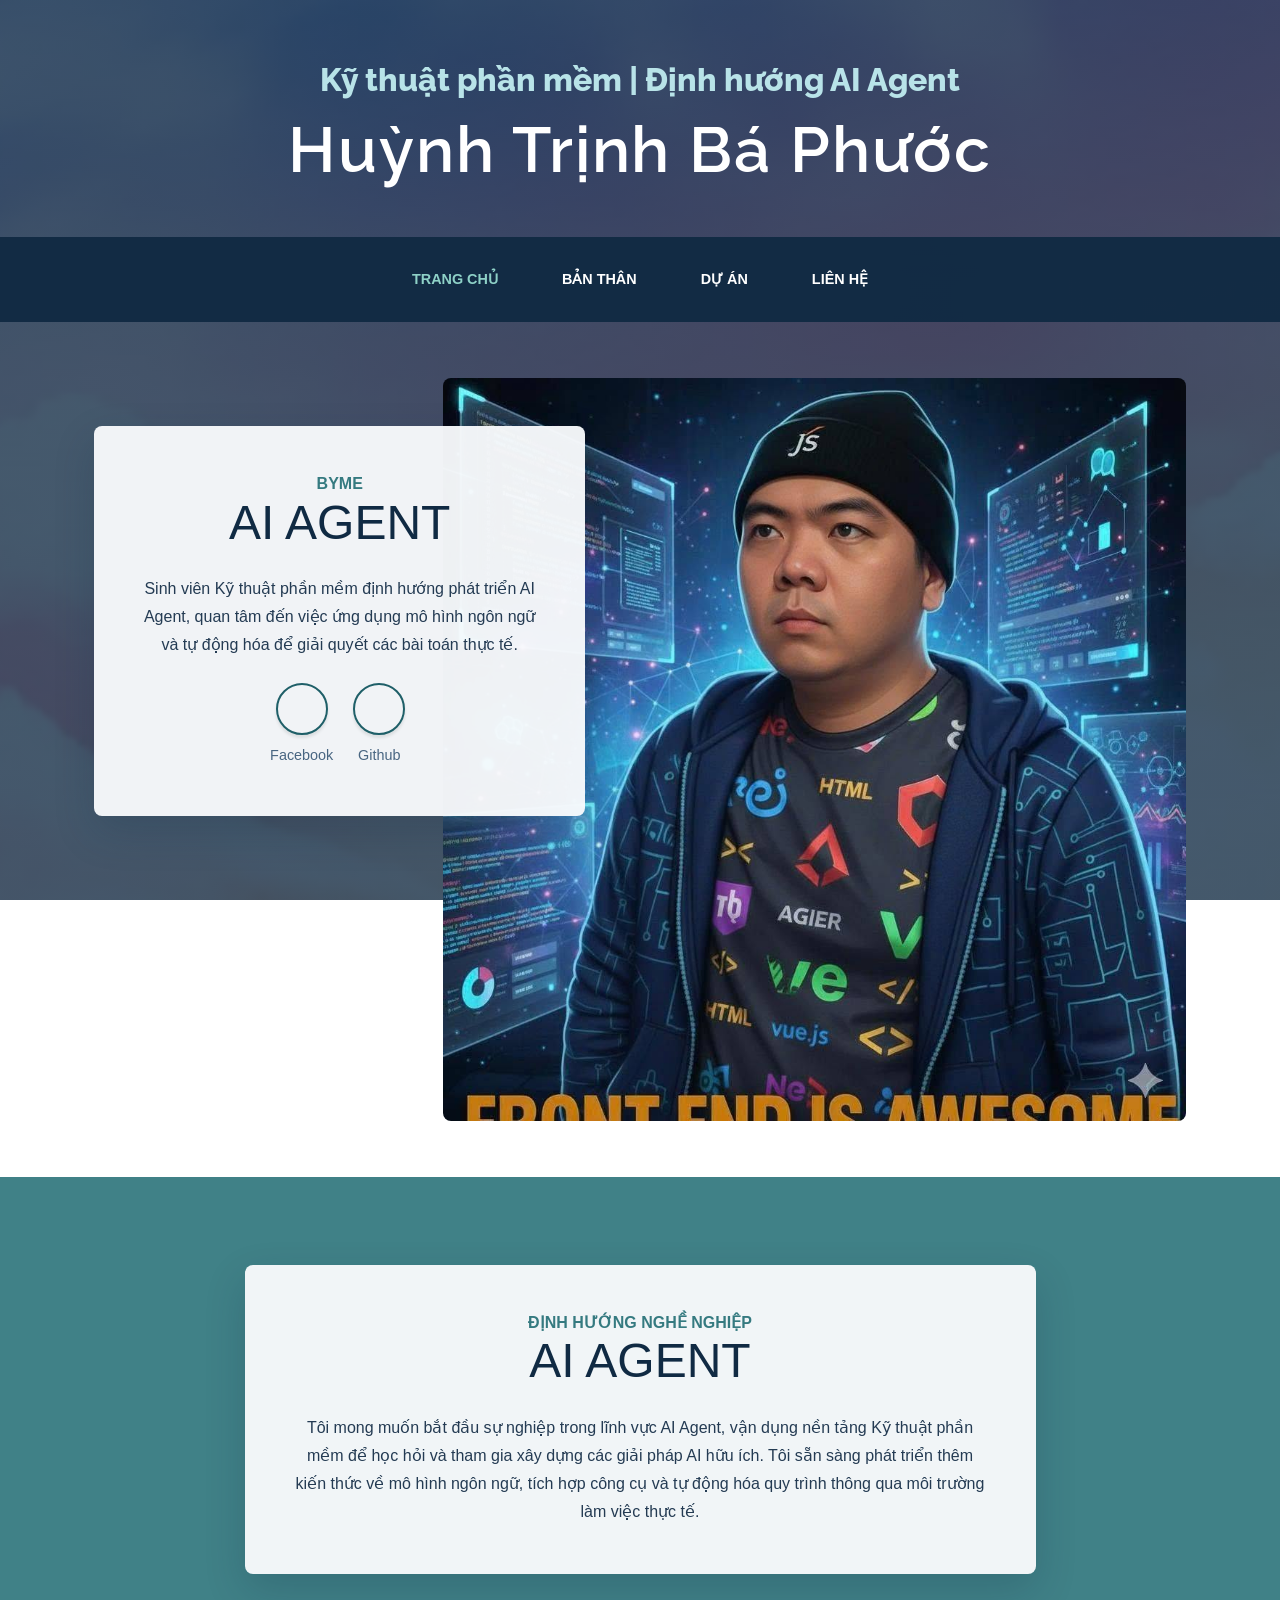
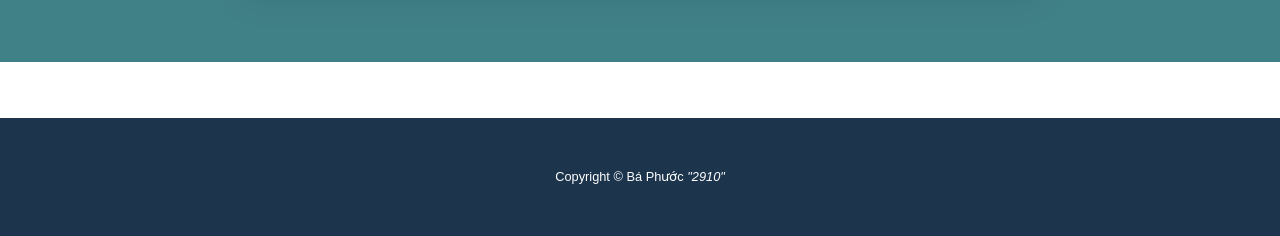
<file: index.html>
<!DOCTYPE html>
<html lang="vi">

<head>

  <meta charset="utf-8">
  <meta name="viewport" content="width=device-width, initial-scale=1, shrink-to-fit=no">
  <meta name="description" content="Hồ sơ cá nhân của Huỳnh Trịnh Bá Phước, sinh viên Kỹ thuật phần mềm định hướng phát triển AI Agent.">
  <meta name="author" content="Huỳnh Trịnh Bá Phước">

  <title>Bá Phước</title>

  <!-- Bootstrap core CSS -->
  <link href="vendor/bootstrap/css/bootstrap.min.css" rel="stylesheet">
  <link rel="icon" type="image/x-icon" href="img/favicon.ico" />

  <!-- Custom fonts for this template -->
  <link href="https://fonts.googleapis.com/css?family=Raleway:100,100i,200,200i,300,300i,400,400i,500,500i,600,600i,700,700i,800,800i,900,900i" rel="stylesheet">
  <link href="https://fonts.googleapis.com/css?family=Lora:400,400i,700,700i" rel="stylesheet">

  <!-- Custom styles for this template -->
  <link href="css/business-casual.min.css" rel="stylesheet">
  <link href="css/site-theme.css" rel="stylesheet">
  <link href="css/homepage.css" rel="stylesheet">

</head>

<body class="home-page">

  <h1 class="site-heading text-center text-white d-none d-lg-block">
    <span class="site-heading-upper text-primary mb-3">Kỹ thuật phần mềm | Định hướng AI Agent</span>
    <span class="site-heading-lower1">Huỳnh Trịnh Bá Phước</span>
  </h1>

  <!-- Navigation -->
  <nav class="navbar navbar-expand-lg navbar-dark py-lg-4" id="mainNav">
    <div class="container">
      <a class="navbar-brand text-uppercase text-expanded font-weight-bold d-lg-none" href="#">Bá Phước</a>
      <button class="navbar-toggler" type="button" data-toggle="collapse" data-target="#navbarResponsive" aria-controls="navbarResponsive" aria-expanded="false" aria-label="Toggle navigation">
        <span class="navbar-toggler-icon"></span>
      </button>
      <div class="collapse navbar-collapse" id="navbarResponsive">
        <ul class="navbar-nav mx-auto">
          <li class="nav-item active px-lg-4">
            <a class="nav-link text-uppercase text-expanded" href="index.html">Trang Chủ
              <span class="sr-only">(current)</span>
            </a>
          </li>
          <li class="nav-item px-lg-4">
            <a class="nav-link text-uppercase text-expanded" href="banthan.html">Bản thân</a>
          </li>
          <li class="nav-item px-lg-4">
            <a class="nav-link text-uppercase text-expanded" href="thanhtich.html">Dự án</a>
          </li>
          <li class="nav-item px-lg-4">
            <a class="nav-link text-uppercase text-expanded" href="lienhe.html">Liên Hệ</a>
          </li>
        </ul>
      </div>
    </div>
  </nav>

  <section class="page-section clearfix">
    <div class="container">
      <div class="intro">
        <img class="intro-img img-fluid mb-3 mb-lg-0 rounded" src="img/profile.jpg" alt="">
        <div class="intro-text left-0 text-center bg-faded p-5 rounded">
          <h2 class="section-heading mb-4">
            <span class="section-heading-upper">ByMe</span>
            <span class="section-heading-lower"> AI Agent </span>
          </h2>
          <p class="mb-3">Sinh viên Kỹ thuật phần mềm định hướng phát triển AI Agent, quan tâm đến việc ứng dụng mô hình ngôn ngữ và tự động hóa để giải quyết các bài toán thực tế.</p>
          <div class="intro-socials d-flex justify-content-center flex-wrap mt-4">
            <div class="mx-2"><a class="btn btn-outline-dark btn-social mx-1" href="https://www.facebook.com/phuoc.ba.7902/"><i class="fab fa-facebook-f"></i></a>
              <p>facebook</p>
            </div>
            
            <div class="mx-2"><a class="btn btn-outline-dark btn-social mx-1" href="https://github.com/huynhphuoc9999"><i class="fab fa-github"></i></a>
              <p>github</p>
            </div>
        </div>
      </div>
    </div>
  </section>

  <section class="page-section cta">
    <div class="container">
      <div class="row">
        <div class="col-xl-9 mx-auto">
          <div class="cta-inner text-center rounded">
            <h2 class="section-heading mb-4">
              <span class="section-heading-upper">Định hướng nghề nghiệp</span>
              <span class="section-heading-lower">AI Agent</span>
            </h2>
            <p class="mb-0">Tôi mong muốn bắt đầu sự nghiệp trong lĩnh vực AI Agent, vận dụng nền tảng Kỹ thuật phần mềm để học hỏi và tham gia xây dựng các giải pháp AI hữu ích. Tôi sẵn sàng phát triển thêm kiến thức về mô hình ngôn ngữ, tích hợp công cụ và tự động hóa quy trình thông qua môi trường làm việc thực tế.</p>
          </div>
        </div>
      </div>
    </div>
  </section>

  <footer class="footer text-faded text-center py-5">
    <div class="container">
      <p class="m-0 small">Copyright &copy; Bá Phước <em>"2910"</em></p>
    </div>
  </footer>

  <!-- Bootstrap core JavaScript -->
  <script src="vendor/jquery/jquery.min.js"></script>
  <script src="vendor/bootstrap/js/bootstrap.bundle.min.js"></script>

</body>

</html>
</file>
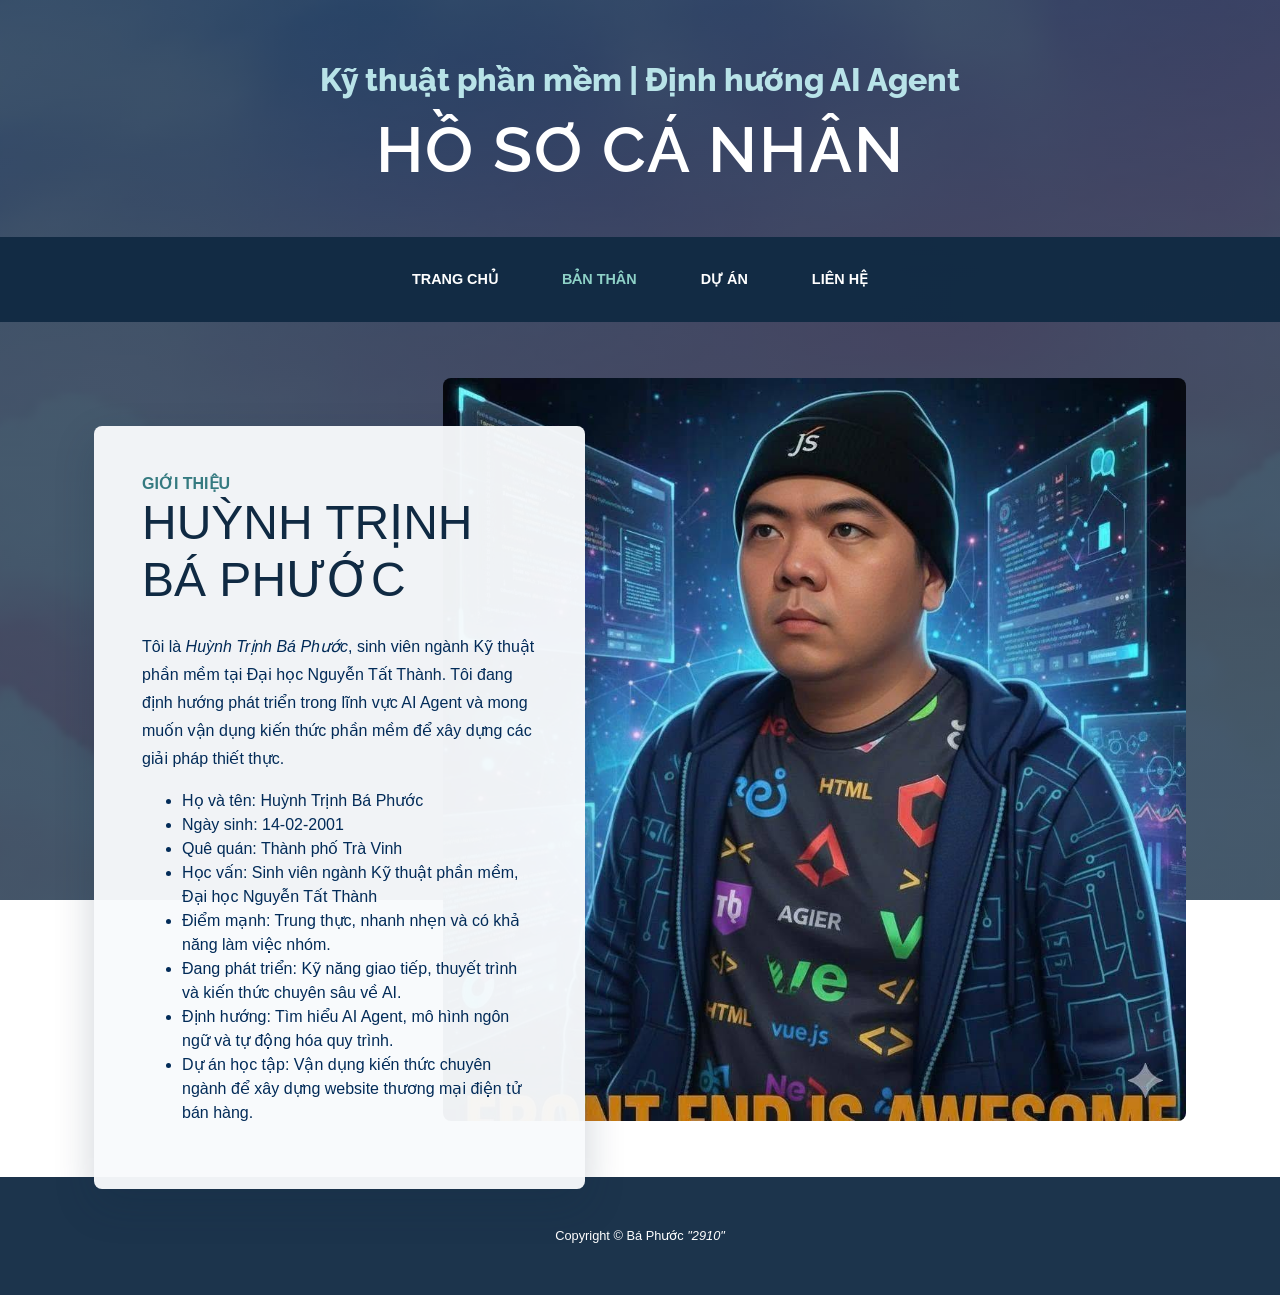
<file: banthan.html>
<!DOCTYPE html>
<html lang="vi">

<head>

  <meta charset="utf-8">
  <meta name="viewport" content="width=device-width, initial-scale=1, shrink-to-fit=no">
  <meta name="description" content="">
  <meta name="author" content="">

  <title>Bá Phước</title>

  <!-- Bootstrap core CSS -->
  <link href="vendor/bootstrap/css/bootstrap.min.css" rel="stylesheet">
  <link rel="icon" type="image/x-icon" href="img/favicon.ico" />
  <!-- Custom fonts for this template -->
  <link href="https://fonts.googleapis.com/css?family=Raleway:100,100i,200,200i,300,300i,400,400i,500,500i,600,600i,700,700i,800,800i,900,900i" rel="stylesheet">
  <link href="https://fonts.googleapis.com/css?family=Lora:400,400i,700,700i" rel="stylesheet">

  <!-- Custom styles for this template -->
  <link href="css/business-casual.min.css" rel="stylesheet">
  <link href="css/site-theme.css" rel="stylesheet">

</head>

<body>

  <h1 class="site-heading text-center text-white d-none d-lg-block">
    <span class="site-heading-upper text-primary mb-3">Kỹ thuật phần mềm | Định hướng AI Agent</span>
    <span class="site-heading-lower1">HỒ SƠ CÁ NHÂN</span>
  </h1>

  <!-- Navigation -->
  <nav class="navbar navbar-expand-lg navbar-dark py-lg-4" id="mainNav">
    <div class="container">
      <a class="navbar-brand text-uppercase text-expanded font-weight-bold d-lg-none" href="index.html">Bá Phước</a>
      <button class="navbar-toggler" type="button" data-toggle="collapse" data-target="#navbarResponsive" aria-controls="navbarResponsive" aria-expanded="false" aria-label="Toggle navigation">
        <span class="navbar-toggler-icon"></span>
      </button>
      <div class="collapse navbar-collapse" id="navbarResponsive">
        <ul class="navbar-nav mx-auto">
          <li class="nav-item px-lg-4">
            <a class="nav-link text-uppercase text-expanded" href="index.html">Trang Chủ
              <span class="sr-only">(current)</span>
            </a>
          </li>
          <li class="nav-item active px-lg-4">
            <a class="nav-link text-uppercase text-expanded" href="banthan.html">Bản thân</a>
          </li>
          <li class="nav-item px-lg-4">
            <a class="nav-link text-uppercase text-expanded" href="thanhtich.html">Dự án</a>
          </li>
          <li class="nav-item px-lg-4">
            <a class="nav-link text-uppercase text-expanded" href="lienhe.html">Liên Hệ</a>
          </li>
        </ul>
      </div>
    </div>
  </nav>

  
  <section class="page-section clearfix">
    <div class="container">
      <div class="intro">
        <img class="intro-img img-fluid mb-3 mb-lg-0 rounded" src="img/profile.jpg" alt="">
        <div class="intro-text left-0 text-primary1 bg-faded p-5 rounded">
          <h2 class="section-heading mb-4">
            <span class="section-heading-upper">Giới thiệu</span>
            <span class="section-heading-lower">Huỳnh Trịnh Bá Phước</span>
          </h2>
          <p>Tôi là <em>Huỳnh Trịnh Bá Phước</em>, sinh viên ngành Kỹ thuật phần mềm tại Đại học Nguyễn Tất Thành. Tôi đang định hướng phát triển trong lĩnh vực AI Agent và mong muốn vận dụng kiến thức phần mềm để xây dựng các giải pháp thiết thực.</p>
          <ul>
            <li>Họ và tên: Huỳnh Trịnh Bá Phước</li>
            <li>Ngày sinh: 14-02-2001</li>
            <li>Quê quán: Thành phố Trà Vinh</li>
            <li>Học vấn: Sinh viên ngành Kỹ thuật phần mềm, Đại học Nguyễn Tất Thành</li>
            <li>Điểm mạnh: Trung thực, nhanh nhẹn và có khả năng làm việc nhóm.</li>
            <li>Đang phát triển: Kỹ năng giao tiếp, thuyết trình và kiến thức chuyên sâu về AI.</li>
            <li>Định hướng: Tìm hiểu AI Agent, mô hình ngôn ngữ và tự động hóa quy trình.</li>
            <li>Dự án học tập: Vận dụng kiến thức chuyên ngành để xây dựng website thương mại điện tử bán hàng.</li>
                
          </ul>
        </div>
      </div>
    </div>
  </section>
  


  <footer class="footer text-faded text-center py-5">
    <div class="container">  
      <p class="m-0 small">Copyright &copy; Bá Phước <em>"2910"</em></p>
    </div>
  </footer>

  <!-- Bootstrap core JavaScript -->
  <script src="vendor/jquery/jquery.min.js"></script>
  <script src="vendor/bootstrap/js/bootstrap.bundle.min.js"></script>

</body>

</html>
</file>
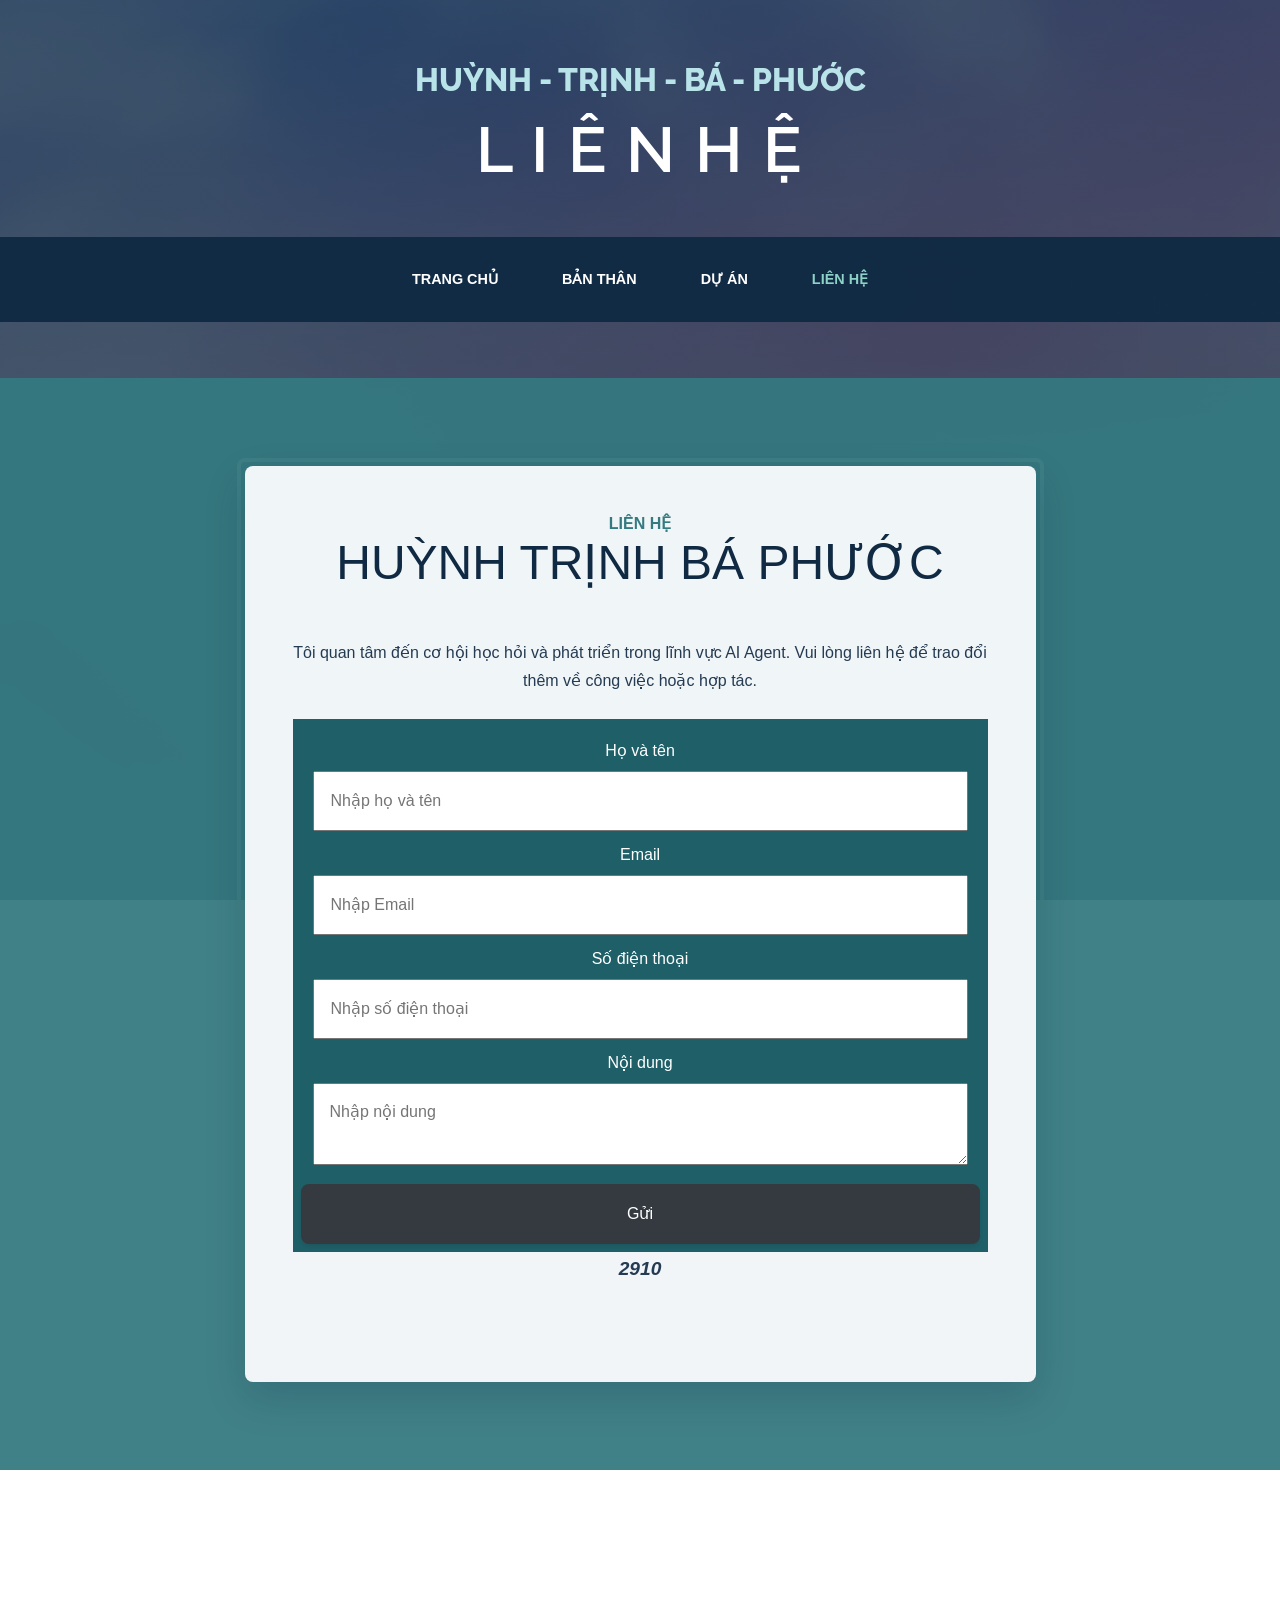
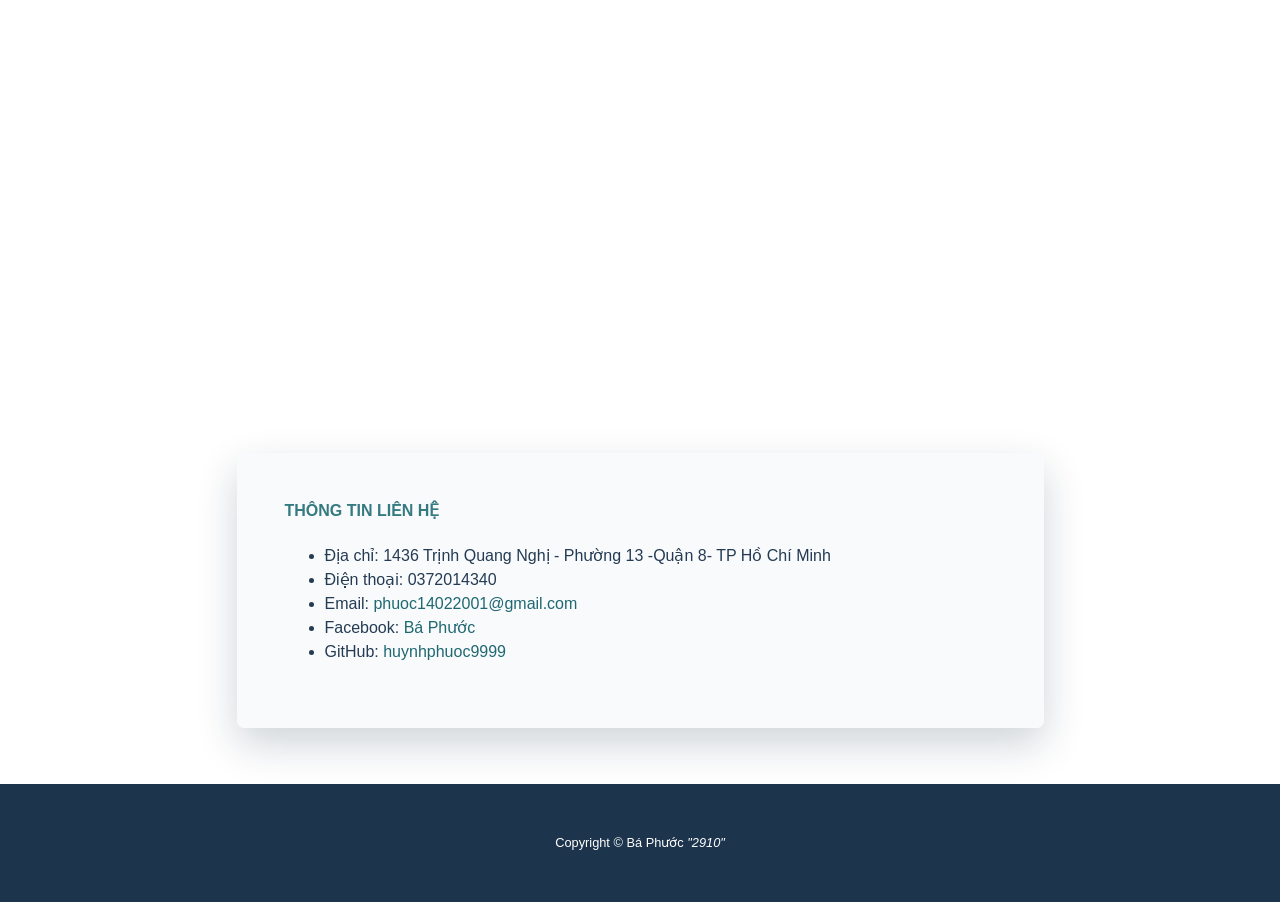
<file: lienhe.html>
<!DOCTYPE html>
<html lang="vi">

  <head>

    <meta charset="utf-8">
    <meta name="viewport" content="width=device-width, initial-scale=1, shrink-to-fit=no">
    <meta name="description" content="">
    <meta name="author" content="">

    <title>Bá Phước</title>

    <!-- Bootstrap core CSS -->
    <link href="vendor/bootstrap/css/bootstrap.min.css" rel="stylesheet">
    <link rel="icon" type="image/x-icon" href="img/favicon.ico" />

    <!-- Custom fonts for this template -->
    <link href="https://fonts.googleapis.com/css?family=Raleway:100,100i,200,200i,300,300i,400,400i,500,500i,600,600i,700,700i,800,800i,900,900i" rel="stylesheet">
    <link href="https://fonts.googleapis.com/css?family=Lora:400,400i,700,700i" rel="stylesheet">

    <!-- Custom styles for this template -->
    <link href="css/business-casual.min.css" rel="stylesheet">
    <link href="css/site-theme.css" rel="stylesheet">

  </head>

  <body>

    <h1 class="site-heading text-center text-white d-none d-lg-block">
      <span class="site-heading-upper text-primary mb-3">HUỲNH - TRỊNH - BÁ - PHƯỚC </span>
        <span class="site-heading-lower1">L I Ê N  H Ệ</span>
    </h1>

    <!-- Navigation -->
    <nav class="navbar navbar-expand-lg navbar-dark py-lg-4" id="mainNav">
      <div class="container">
        <a class="navbar-brand text-uppercase text-expanded font-weight-bold d-lg-none" href="index.html">Bá Phước</a>
        <button class="navbar-toggler" type="button" data-toggle="collapse" data-target="#navbarResponsive" aria-controls="navbarResponsive" aria-expanded="false" aria-label="Toggle navigation">
          <span class="navbar-toggler-icon"></span>
        </button>
        <div class="collapse navbar-collapse" id="navbarResponsive">
          <ul class="navbar-nav mx-auto">
            <li class="nav-item px-lg-4">
              <a class="nav-link text-uppercase text-expanded" href="index.html">Trang Chủ
                <span class="sr-only">(current)</span>
              </a>
            </li>
            <li class="nav-item px-lg-4">
              <a class="nav-link text-uppercase text-expanded" href="banthan.html">Bản Thân</a>
            </li>
            <li class="nav-item px-lg-4">
              <a class="nav-link text-uppercase text-expanded" href="thanhtich.html">Dự án</a>
            </li>
            <li class="nav-item active px-lg-4">
              <a class="nav-link text-uppercase text-expanded" href="lienhe.html">Liên hệ</a>
            </li>
          </ul>
        </div>
      </div>
    </nav>

    <section class="page-section cta">
      <div class="container">
        <div class="row">
          <div class="col-xl-9 mx-auto">
            <div class="cta-inner text-center rounded">
              <h2 class="section-heading mb-5">
                <span class="section-heading-upper">Liên hệ</span>
                <span class="section-heading-lower">Huỳnh Trịnh Bá Phước</span>
              </h2>
              <p class="mb-4">Tôi quan tâm đến cơ hội học hỏi và phát triển trong lĩnh vực AI Agent. Vui lòng liên hệ để trao đổi thêm về công việc hoặc hợp tác.</p>
              <section id="contact">
                <div class="contact-form bg-primary p-2">
                  <form id="contactForm">
                    <div class="form-group">
                        <label for="name">Họ và tên</label>
                        <input type="text" name="name" id="name" placeholder="Nhập họ và tên" required>
                    </div>
                    <div class="form-group">
                        <label for="email">Email</label>
                        <input type="email" name="email" id="email" placeholder="Nhập Email" required>
                    </div>
                    <div class="form-group">
                        <label for="phone">Số điện thoại</label>
                        <input type="text" name="phone" id="phone" placeholder="Nhập số điện thoại">
                    </div>
                    <div class="form-group">
                        <label for="message">Nội dung</label>
                        <textarea name="message" id="message" placeholder="Nhập nội dung " required></textarea>
                    </div>
                    <input type="submit" value="Gửi" class="btn btn-dark">
                </form>
                </div>

              </section>
              
              <p class="address mb-5">
                <em>
                  <strong>2910</strong>
                  <br>
                </em>
              </p>
            </div>
          </div>
        </div>
      </div>
    </section>

    <section class="page-section about-heading">
      <div class="container">
        <iframe src="https://www.google.com/maps/embed?pb=!1m18!1m12!1m3!1d1720.1371394539563!2d106.62180695560538!3d10.706264617166834!2m3!1f0!2f0!3f0!3m2!1i1024!2i768!4f13.1!3m3!1m2!1s0x31753200a7b165f9%3A0x3a656aef52076788!2zMTQzNiDEkMaw4budbmcgVHLhu4tuaCBRdWFuZyBOZ2jhu4ssIFBoxrDhu51uZyA3LCBRdeG6rW4gOCwgSOG7kyBDaMOtIE1pbmggNzAwMDAsIFZp4buHdCBOYW0!5e0!3m2!1svi!2s!4v1741524714249!5m2!1svi!2s" width="1100" height="600" style="border:0;" allowfullscreen="" loading="lazy" referrerpolicy="no-referrer-when-downgrade"></iframe>
        <div class="about-heading-content">
          <div class="row">
            <div class="col-xl-9 col-lg-10 mx-auto">
              <div class="bg-faded rounded p-5">
                <h2 class="section-heading mb-4">
                  <span class="section-heading-upper">Thông tin liên hệ</span>
                </h2>
                <ul>
                  <li>Địa chỉ: 1436 Trịnh Quang Nghị - Phường 13 -Quận 8- TP Hồ Chí Minh</li>
                  <li>Điện thoại: 0372014340</li>
                  <li>Email: <a href="mailto:phuoc14022001@gmail.com">phuoc14022001@gmail.com</a></li>
                  <li>Facebook: <a href="https://www.facebook.com/phuoc.ba.7902/">Bá Phước</a></li>  
                  <li>GitHub: <a href="https://github.com/huynhphuoc9999">huynhphuoc9999</a></li>   
                </ul>
              </div>
            </div>
          </div>
        </div>
      </div>
    </section>

    <footer class="footer text-faded text-center py-5">
      <div class="container">
        <p class="m-0 small">Copyright &copy; Bá Phước <em>"2910"</em></p>
      </div>
    </footer>

    <!-- Bootstrap core JavaScript -->
    <script src="vendor/jquery/jquery.min.js"></script>
    <script src="vendor/bootstrap/js/bootstrap.bundle.min.js"></script>

    <!-- Script to highlight the active date in the hours list -->
    <script>
      $('.list-hours li').eq(new Date().getDay()).addClass('today');
      document.getElementById('contactForm').addEventListener('submit', function (event) {
        event.preventDefault();
        const form = event.currentTarget;
        const emailBody = [
          `Họ và tên: ${form.elements.name.value}`,
          `Email: ${form.elements.email.value}`,
          `Số điện thoại: ${form.elements.phone.value || 'Không cung cấp'}`,
          '',
          'Nội dung:',
          form.elements.message.value
        ].join('\n');
        const gmailComposeUrl = new URL('https://mail.google.com/mail/');
        gmailComposeUrl.searchParams.set('view', 'cm');
        gmailComposeUrl.searchParams.set('fs', '1');
        gmailComposeUrl.searchParams.set('to', 'phuoc14022001@gmail.com');
        gmailComposeUrl.searchParams.set('su', `Liên hệ từ ${form.elements.name.value}`);
        gmailComposeUrl.searchParams.set('body', emailBody);
        window.location.href = gmailComposeUrl.toString();
      });
    </script>

  </body>

</html>
</file>
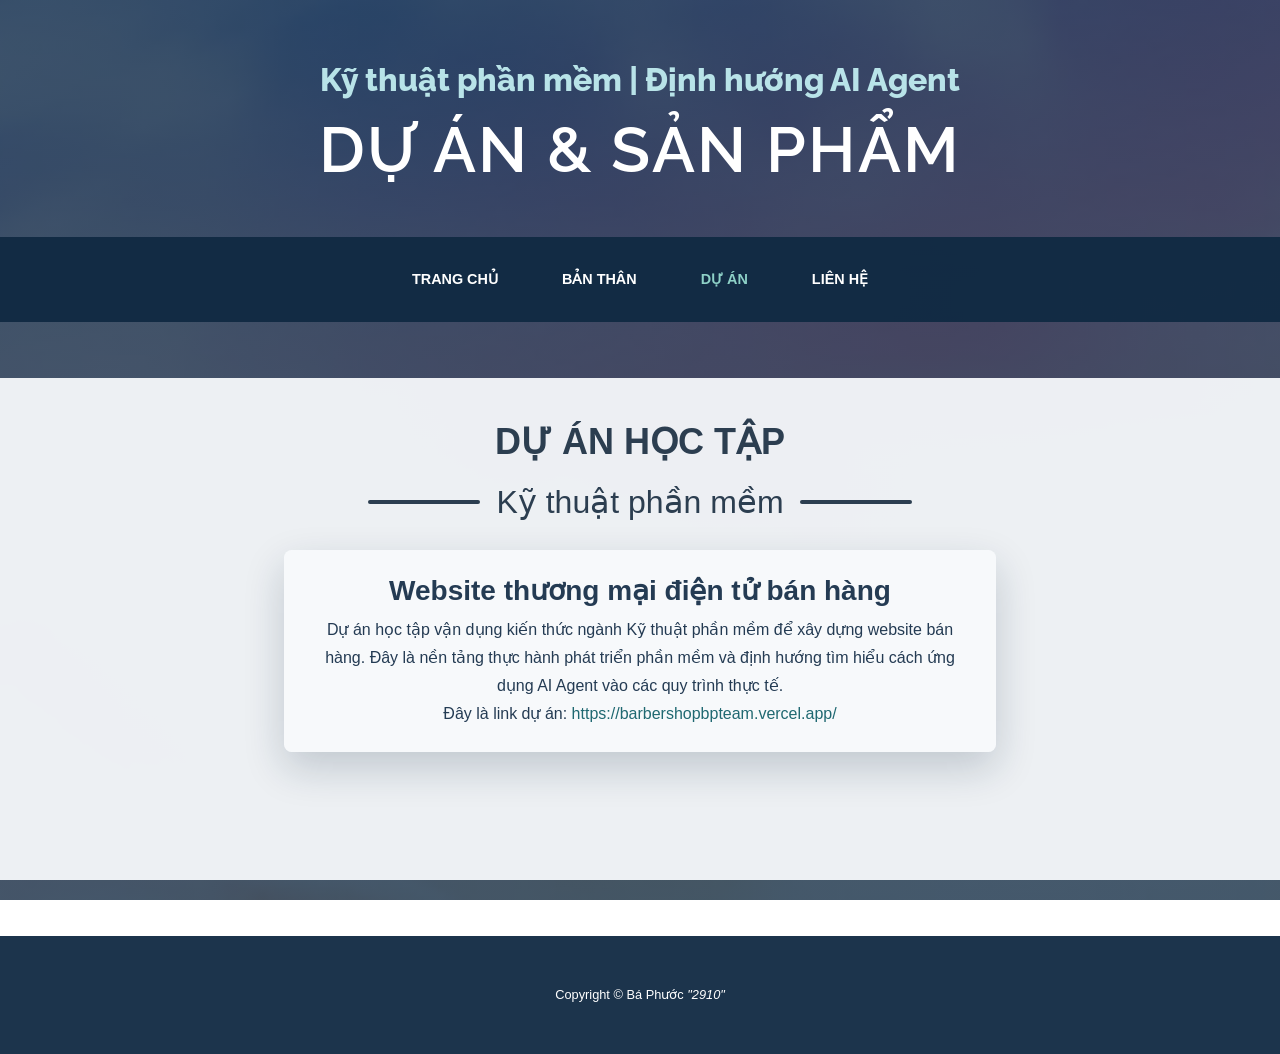
<file: thanhtich.html>
<!DOCTYPE html>
<html lang="vi">

<head>

  <meta charset="utf-8">
  <meta name="viewport" content="width=device-width, initial-scale=1, shrink-to-fit=no">
  <meta name="description" content="">
  <meta name="author" content="">

  <title>Bá Phước</title>

  <!-- Bootstrap core CSS -->
  <link href="vendor/bootstrap/css/bootstrap.min.css" rel="stylesheet">
  <!-- Custom fonts for this template -->
  <link href="https://fonts.googleapis.com/css?family=Raleway:100,100i,200,200i,300,300i,400,400i,500,500i,600,600i,700,700i,800,800i,900,900i" rel="stylesheet">
  <link href="https://fonts.googleapis.com/css?family=Lora:400,400i,700,700i" rel="stylesheet">

  <!-- Custom styles for this template -->
  <link href="css/business-casual.min.css" rel="stylesheet">
  <link href="css/site-theme.css" rel="stylesheet">

</head>


<body>

  <h1 class="site-heading text-center text-white d-none d-lg-block">
    <span class="site-heading-upper text-primary mb-3">Kỹ thuật phần mềm | Định hướng AI Agent</span>
    <span class="site-heading-lower1">DỰ ÁN & SẢN PHẨM</span>
  </h1>
  <!-- Navigation -->
  <nav class="navbar navbar-expand-lg navbar-dark py-lg-4" id="mainNav">
    <div class="container">
      <a class="navbar-brand text-uppercase text-expanded font-weight-bold d-lg-none" href="index.html">Bá Phước</a>
      <button class="navbar-toggler" type="button" data-toggle="collapse" data-target="#navbarResponsive" aria-controls="navbarResponsive" aria-expanded="false" aria-label="Toggle navigation">
        <span class="navbar-toggler-icon"></span>
      </button>
      <div class="collapse navbar-collapse" id="navbarResponsive">
        <ul class="navbar-nav mx-auto">
          <li class="nav-item px-lg-4">
            <a class="nav-link text-uppercase text-expanded" href="index.html">Trang Chủ
              <span class="sr-only">(current)</span>
            </a>
          </li>
          <li class="nav-item px-lg-4">
            <a class="nav-link text-uppercase text-expanded" href="banthan.html">Bản thân</a>
          </li>
          <li class="nav-item active px-lg-4">
            <a class="nav-link text-uppercase text-expanded" href="thanhtich.html">Dự án</a>
          </li>
          <li class="nav-item px-lg-4">
            <a class="nav-link text-uppercase text-expanded" href="lienhe.html">Liên Hệ</a>
          </li>
        </ul>
      </div>
    </div>
  </nav>
  <section class="page-section portfolio" id="portfolio">
    <div class="page-section cta1">
    <div class="container">
        <!-- Portfolio Section Heading-->
        <h2 class="page-section-heading text-center text-uppercase text-secondary mb-0">Dự án học tập</h2>
        <!-- Icon Divider-->
        <div class="divider-custom">
            <div class="divider-custom-line"></div>
            <div class="divider-custom-icon"><i class="fas fa-star"></i> Kỹ thuật phần mềm</div>
            <div class="divider-custom-line"></div>
        </div>
        <div class="row justify-content-center mb-5">
            <div class="col-lg-8">
                <div class="bg-faded rounded p-4 text-center">
                    <h3>Website thương mại điện tử bán hàng</h3>
                    <p class="mb-0">Dự án học tập vận dụng kiến thức ngành Kỹ thuật phần mềm để xây dựng website bán hàng. Đây là nền tảng thực hành phát triển phần mềm và định hướng tìm hiểu cách ứng dụng AI Agent vào các quy trình thực tế.</p>
                    <p class="mb-0">Đây là link dự án: <a href="https://barbershopbpteam.vercel.app/" target="_blank">https://barbershopbpteam.vercel.app/</a></p>
                </div>
            </div>
        </div>
      </div>
    </div>
  </section>
  <footer class="footer text-faded text-center py-5">
    <div class="container">
      <p class="m-0 small">Copyright &copy; Bá Phước <em>"2910"</em></p>
    </div>
  </footer>
 

  <!-- Bootstrap core JavaScript -->
  <script src="vendor/jquery/jquery.min.js"></script>
  <script src="vendor/bootstrap/js/bootstrap.bundle.min.js"></script>

</body>

</html>
</file>
<file: css/site-theme.css>
body {
  color: #243b53;
  background-image: linear-gradient(rgba(16, 42, 67, 0.78), rgba(16, 42, 67, 0.78)), url("../img/54.jpg");
  background-attachment: fixed;
  background-position: center;
  background-size: cover;
}

.site-heading {
  margin-top: 4rem;
  margin-bottom: 3rem;
}

.site-heading .site-heading-upper,
.text-primary {
  color: #b8e3e8 !important;
}

.site-heading .site-heading-lower1 {
  color: #fff;
  font-size: clamp(2rem, 5vw, 4rem);
  font-weight: 600;
  letter-spacing: 0.03em;
  line-height: 1.2;
}

#mainNav,
.footer {
  background-color: rgba(16, 42, 67, 0.95);
}

#mainNav .navbar-brand,
#mainNav .navbar-nav .nav-item.active .nav-link {
  color: #8ed1c7;
}

#mainNav .navbar-nav .nav-item .nav-link:hover {
  color: #b8e3e8;
}

.page-section {
  margin-top: 3.5rem;
  margin-bottom: 3.5rem;
}

.intro .intro-text,
.cta .cta-inner,
.bg-faded {
  color: #243b53;
  background-color: rgba(248, 250, 252, 0.96);
  border-radius: 0.75rem;
  box-shadow: 0 1rem 2.5rem rgba(16, 42, 67, 0.2);
}

.section-heading-upper {
  color: #357a80;
}

.section-heading-lower {
  color: #102a43;
}

.cta {
  background-color: rgba(53, 122, 128, 0.94);
}

.cta .cta-inner:before {
  border-color: rgba(248, 250, 252, 0.75);
}

.cta1 {
  background-color: rgba(248, 250, 252, 0.94);
}

.btn-primary,
.bg-primary,
.contact-form.bg-primary {
  color: #fff;
  background-color: #1f5f68 !important;
  border-color: #1f5f68;
}

.btn-primary:hover,
.btn-primary:focus,
.btn-primary:active {
  background-color: #174850 !important;
  border-color: #174850;
}

a {
  color: #1f6871;
}

a:hover {
  color: #174850;
}

.footer .text-faded {
  color: rgba(255, 255, 255, 0.78);
}

@media (max-width: 991.98px) {
  .site-heading {
    margin-top: 3rem;
    margin-bottom: 2rem;
  }

  .intro .intro-text {
    padding: 2rem !important;
  }
}
</file>
<file: css/homepage.css>
.home-page {
  color: #243b53;
  background-image: linear-gradient(rgba(16, 42, 67, 0.78), rgba(16, 42, 67, 0.78)), url("../img/54.jpg");
}

.home-page .site-heading {
  margin-top: 4rem;
  margin-bottom: 3rem;
}

.home-page .site-heading .site-heading-upper {
  color: #b8e3e8 !important;
}

.home-page .site-heading .site-heading-lower1 {
  color: #fff;
  font-size: clamp(2rem, 5vw, 4rem);
  font-weight: 600;
  letter-spacing: 0.03em;
  line-height: 1.2;
}

.home-page #mainNav,
.home-page .footer {
  background-color: rgba(16, 42, 67, 0.95);
}

.home-page #mainNav .navbar-brand,
.home-page #mainNav .navbar-nav .nav-item.active .nav-link {
  color: #8ed1c7;
}

.home-page #mainNav .navbar-nav .nav-item .nav-link:hover {
  color: #b8e3e8;
}

.home-page .page-section {
  margin-top: 3.5rem;
  margin-bottom: 3.5rem;
}

.home-page .intro .intro-text,
.home-page .cta .cta-inner {
  color: #243b53;
  background-color: rgba(248, 250, 252, 0.96);
  border-radius: 0.75rem;
  box-shadow: 0 1rem 2.5rem rgba(16, 42, 67, 0.2);
}

.home-page .intro .section-heading-upper,
.home-page .cta .section-heading-upper {
  color: #357a80;
}

.home-page .intro .section-heading-lower,
.home-page .cta .section-heading-lower {
  color: #102a43;
}

.home-page .intro-socials p {
  margin: 0.5rem 0 0;
  color: #486581;
  font-size: 0.9rem;
  text-transform: capitalize;
}

.home-page .intro-socials .btn-social {
  color: #1f5f68;
  border-color: #1f5f68;
}

.home-page .intro-socials .btn-social:hover {
  color: #fff;
  background-color: #1f5f68;
}

.home-page .cta {
  background-color: rgba(53, 122, 128, 0.94);
}

.home-page .cta .cta-inner:before {
  border-color: rgba(248, 250, 252, 0.75);
}

@media (max-width: 991.98px) {
  .home-page .site-heading {
    margin-top: 3rem;
    margin-bottom: 2rem;
  }

  .home-page .intro .intro-text {
    padding: 2rem !important;
  }
}
</file>
